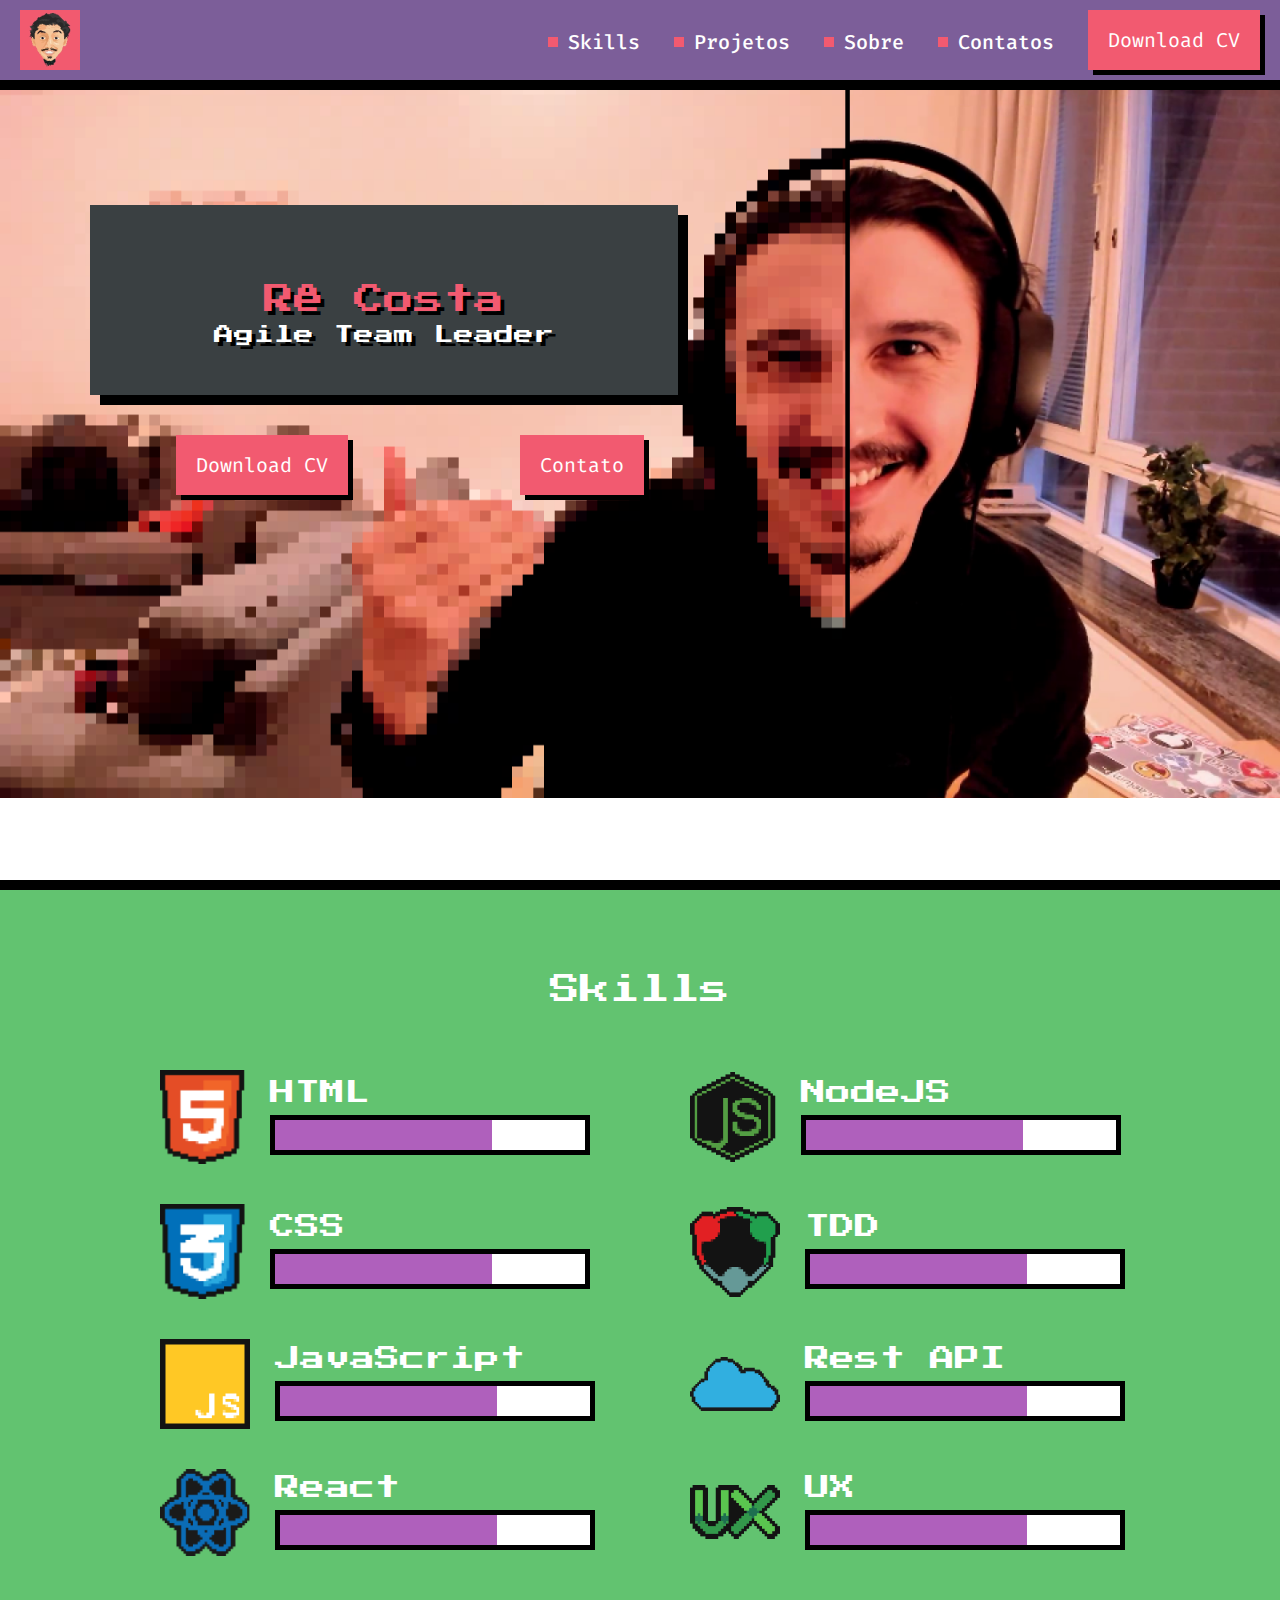
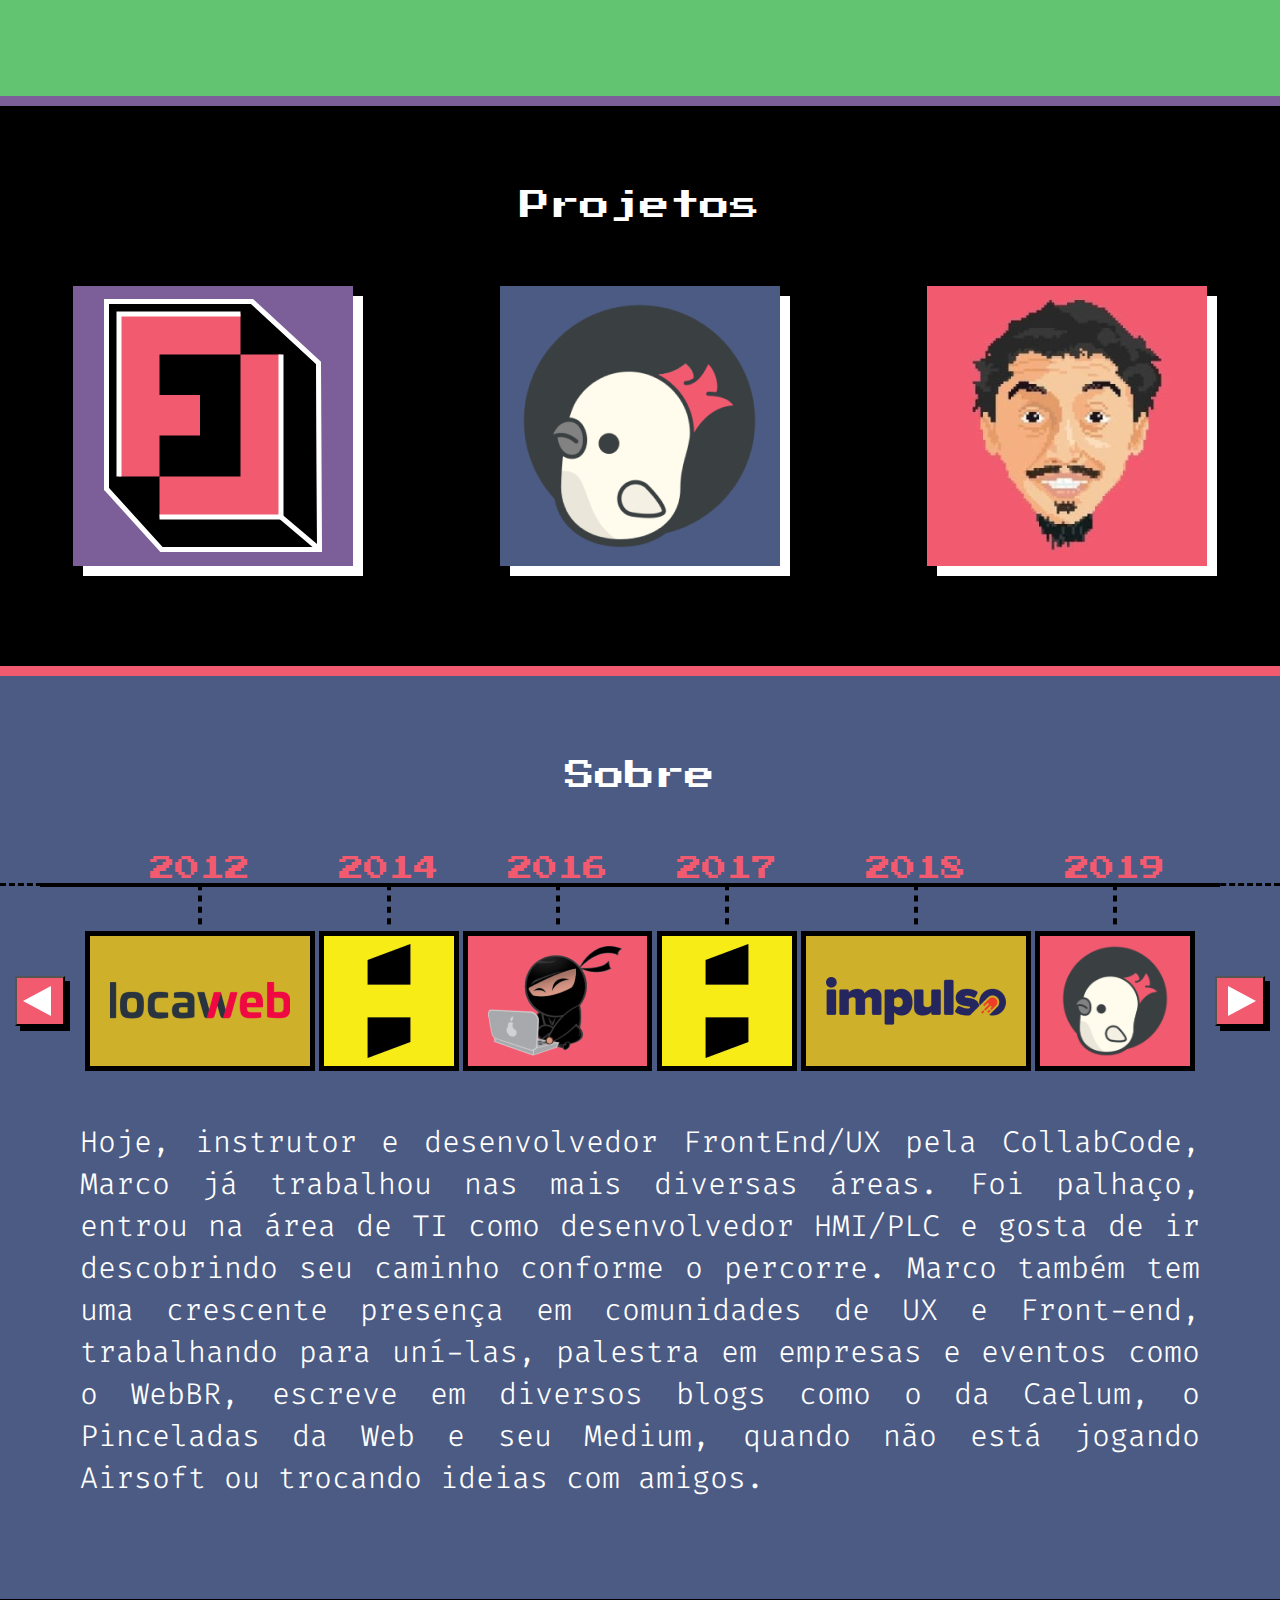
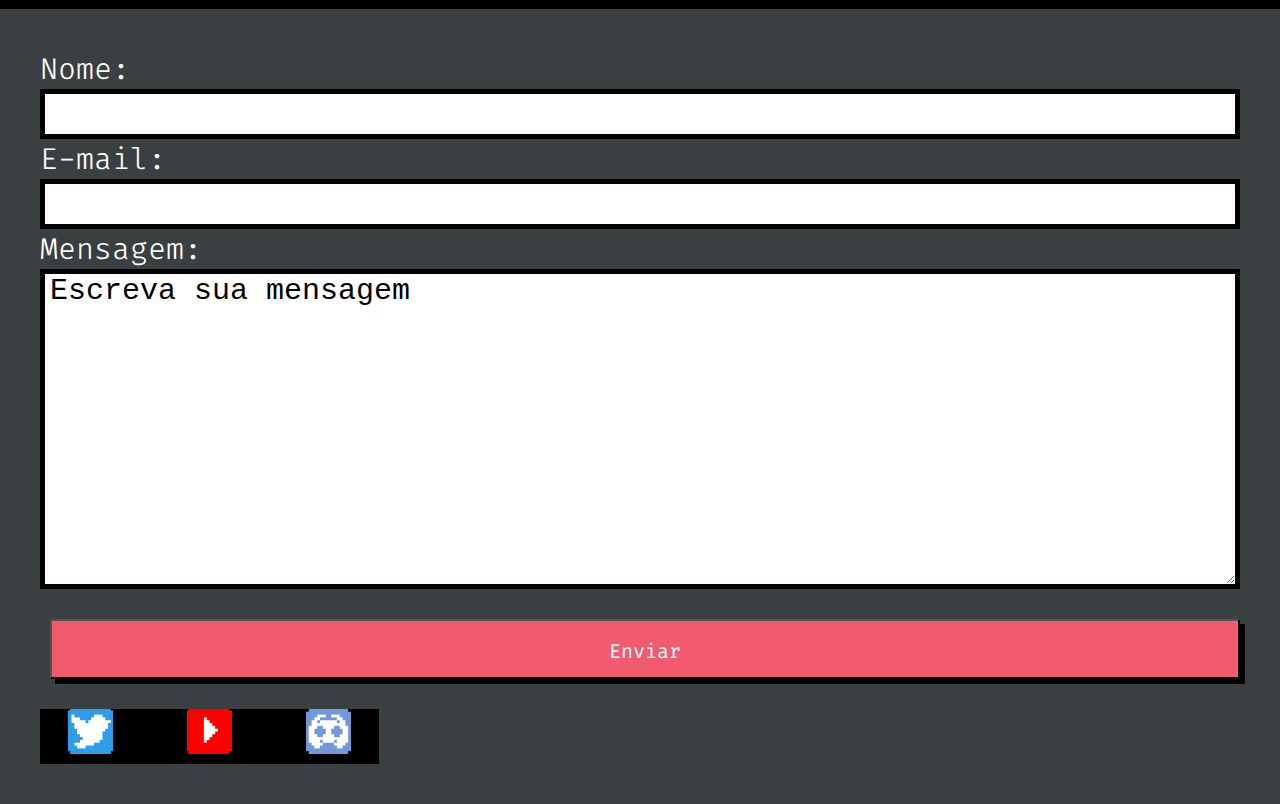
<file: index.html>
<!DOCTYPE html 5.0>

<html lang="pt-BR">
    <head>
        <meta charset="UTF-8">
        <meta name="viewport" content="width=device-width">

        <!--como colocar icone para aparecer junto com o titulo-->
        <link rel="icon" type="image/png" sizes="72x72" href="assets/img/logo.png">

        <title>Portfório da Rê</title>

        <!--bloco de importacao da fonte-->
        
        <link rel="preconnect" href="https://fonts.googleapis.com">
        <link rel="preconnect" href="https://fonts.gstatic.com" crossorigin>
        <link href="https://fonts.googleapis.com/css2?family=Fira+Code:wght@300;400;500&family=Montserrat:wght@100&family=Press+Start+2P&family=Roboto&display=swap" rel="stylesheet">
        <!--fim do bloco de importacao da fonte-->

    

        <link rel="stylesheet" href="css/reset.css">
        <link rel="stylesheet" href="css/style.css">
        <link rel="stylesheet" href="css/components/main-header.css">
        <link rel="stylesheet" href="css/components/main-action.css">
        <link rel="stylesheet" href="css/components/main-button.css">
        <link rel="stylesheet" href="css/components/area-da-foto.css">
        <link rel="stylesheet" href="css/components/title.css">
        <link rel="stylesheet" href="css/components/subtitle.css">
        <link rel="stylesheet" href="css/components/area-titulo.css">
        <link rel="stylesheet" href="css/components/section.css">
        <link rel="stylesheet" href="css/components/skill-tec.css">
        <link rel="stylesheet" href="css/components/tecnologias.css">
        <link rel="stylesheet" href="css/components/progress-bar.css">
        <link rel="stylesheet" href="css/components/projetos.css">
        <link rel="stylesheet" href="css/components/texto-sobre.css">
        <link rel="stylesheet" href="css/components/button-arrow.css">
        <link rel="stylesheet" href="css/components/main-carrosel.css">
        <link rel="stylesheet" href="css/components/node-card.css">
        <link rel="stylesheet" href="css/components/main-formulario.css">
        <link rel="stylesheet" href="css/components/main-footer.css">


    </head>

    <body>

        <header class="main-header">
            <img src="assets/img/logo.png" alt="logo-caricatura">

            <nav class="navigation">
                <a class="main-action" lang="en" href="index.html">Skills</a>
                <a class="main-action" href="index.html">Projetos</a>
                <a class="main-action" href="index.html">Sobre</a>
                <a class="main-action" href="index.html">Contatos</a>
                <a class="main-button" lang="en" href="index.html">Download CV</a>
            </nav>
        </header>
        <section class="area-da-foto">
            <div class="wrapper">
                <div class="area-titulo">
                    <h1 class="main-title">Rê Costa</h1>
                    <h2 class="subtitle">Agile Team Leader</h2>
                </div>
             
                <div class="navigation">
                    <a lang="en" class="main-button" href="">Download CV</a>
                    <a lang="pt-BR" class="main-button" href="">Contato</a>
                </div>
            </div> 
        </section>
        <section class="section">
            <div class="conjunto">
                <h2 class="main-title -second">Skills</h3>
                <div class="Tecnologias"> <!--bloco de todas as tecnologias-->

                    <!--jeito do marco bruno estudar isso aqui <dd class="bar"> <progress max="100" value="70">70%</progress> </dd>-->
                    <article class="skill-tec">
                        <img class="icon" src="assets/img/ico_html5.png" alt="logotipo do HTML5" class="logo">
                        <div class="right">
                            <h3 class="title">HTML</h3>
                            <progress class="progress-bar" max="100" value="70">70</progress>
                        </div>
                    </article>

                    
                    <article class="skill-tec">
                        <img class="icon" src="assets/img/ico_nodejs.png" alt="logotipo do NodeJs" class="logo">
                        <div class="right">
                            <h3 class="title">NodeJS</h3>
                            <progress class="progress-bar" max="100" value="70">70</progress>
                        </div>
                    </article>


                    <article class="skill-tec">
                        <img class="icon" src="assets/img/ico_css3.png" alt="logotipo do CSS" class="logo">
                        <div class="right">
                            <h3 class="title">CSS</h3>
                            <progress class="progress-bar" max="100" value="70">70</progress>
                        </div>
                    </article>

                    <article class="skill-tec">
                        <img class="icon" src="assets/img/ico_tdd.png" alt="logotipo do TDD" class="logo">
                        <div class="right">
                            <h3 class="title">TDD</h3>
                            <progress class="progress-bar" max="100" value="70">70</progress>
                        </div>
                    </article>

                    <article class="skill-tec">
                        <img class="icon" src="assets/img/ico_js.png" alt="logotipo do JavaScript" class="logo">
                        <div class="right">
                            <h3 class="title">JavaScript</h3>
                            <progress class="progress-bar" max="100" value="70">70</progress>
                        </div>
                    </article>

                    <article class="skill-tec">
                        <img class="icon" src="assets/img/ico_restapi.png" alt="logotipo do RestAPI" class="logo">
                        <div class="right">
                            <h3 class="title">Rest API</h3>
                            <progress class="progress-bar" max="100" value="70">70</progress>
                        </div>
                    </article>

                    <article class="skill-tec">
                        <img class="icon" src="assets/img/ico_react.png" alt="logotipo do React" class="logo">
                        <div class="right">
                            <h3 class="title">React</h3>
                            <progress class="progress-bar" max="100" value="70">70</progress>
                        </div>
                    </article>

                    <article class="skill-tec">
                        <img class="icon" src="assets/img/ico_ux.png" alt="logotipo do UX" class="logo">
                        <div class="right">
                            <h3 class="title">UX</h3>
                            <progress class="progress-bar" max="100" value="70">70</progress>
                        </div>
                    </article>
                </div>
            </div>



        </section>

        <section class="section -bgBlack -borderPink">
            <h2 class="main-title -second">Projetos</h3>

            <div class="wrapper-card">
                <figure class="card-project">
                    <a href="" target="_blank"><img class="logo" src="assets/img/logo-firedlabs.svg" alt="imagem do projeto firedlabs"></a>
                </figure>

                <figure class="card-project -blue">
                    <a href="" target="_blank"><img class="logo" src="assets/img/logo-collabcode.png" alt="imagem do projeto collabcode"></a>
                </figure>

                <figure class="card-project">
                    <a href="" target="_blank"><img class="logo" src="assets/img/portfolio.png" alt="imagem do projeto portfolio"></a>
                </figure>
            </div>

        </section>
        <section class="section -bgBlue -borderBlack">
            <h2 class="main-title -second">Sobre</h3>

            <section class="main-carrosel">

                <button class="button-arrow -left"><span class="content">Voltar</span></button>  
                
                <div class="itens">
                    <div class="elements">
                        <figure class="node-card">
                            <figcaption class="title">2012</figcaption>
                            <div class="logo"><img src="assets/img/logo-locaweb.png" alt="logo da locaweb"></div>
                        </figure>

                        <figure class="node-card">
                            <figcaption class="title">2014</figcaption>
                            <div class="logo -caelum"><img src="assets/img/logo-caelum.png" alt="logo da Caelum"></div>
                        </figure>

                        <figure class="node-card">
                            <figcaption class="title">2016</figcaption>
                            <div class="logo -bgpink"><img src="assets/img/logo-getninjas.png" alt="logo da getNinjas"></div>
                        </figure>

                        <figure class="node-card">
                            <figcaption class="title">2017</figcaption>
                            <div class="logo -caelum"><img src="assets/img/logo-caelum.png" alt="logo da Caelum"></div>
                        </figure>

                        <figure class="node-card">
                            <figcaption class="title">2018</figcaption>
                            <div class="logo"><img src="assets/img/logo-impulso.png" alt="logo da impulso"></div>
                        </figure>

                        <figure class="node-card">
                            <figcaption class="title">2019</figcaption>
                            <div class="logo -bgpink -collab"><img src="assets/img/logo-collabcode.png" alt="logo da Collabcode"></div>
                        </figure>
                    </div>
                </div>

                <button class="button-arrow -right"><span class="content">Avançar</span></button>
            
            </section>
            <script src="assets/js/main-carrossel.js"></script>

            <p class="texto-sobre">Hoje, instrutor e desenvolvedor FrontEnd/UX pela CollabCode, Marco já trabalhou nas mais diversas áreas. Foi palhaço, entrou na área de TI como desenvolvedor HMI/PLC e gosta de ir descobrindo seu caminho conforme o percorre. Marco também tem uma crescente presença em comunidades de UX e Front-end, trabalhando para uní-las, palestra em empresas e eventos como o WebBR, escreve em diversos blogs como o da Caelum, o Pinceladas da Web e seu Medium, quando não está jogando Airsoft ou trocando ideias com amigos.</p>


        </section>

        <form class="main-formulario">
            <label class="label" for="name" >Nome:</lable>
            <input class="input" id="name" type="text">

            <label class="label" for="email">E-mail:</lable>
            <input class="input" id="email" type="email">

            <label class="label" for="mensagem">Mensagem:</label>
            <textarea class="input -textarea" id="mensagem" cols="30" rows="10">Escreva sua mensagem</textarea>
            
            <button class="main-button -full" type="submit">Enviar</button>
        
        </form>



        <footer class="main-footer">
            <a class="action" href="http://twitter.com.br" target="_blank"><img src="assets/img/icon-twitter.png" alt="logo do twitter em pixelart"></a>
            <a class="action" href="http://youtube.com.br" target="_blank"><img src="assets/img/icon-youtube.png" alt="logo do youtube em pixelart"></a>
            <a class="action" href="http://discord.com" target="_blank"><img src="assets/img/icon-discord.png" alt="logo do discord em pixelart"></a>
        </footer>

    </body>
</html>
</file>
<file: htmlteste.html>
<!DOCTYPE html>
<html lang="en">
<head>
    <meta charset="UTF-8">
    <meta http-equiv="X-UA-Compatible" content="IE=edge">
    <meta name="viewport" content="width=device-width, initial-scale=1.0">
    <link rel="stylesheet" href="css/components/progress-bar.css">
    <title>Document</title>
</head>
<body>
    <progress class="progress-bar" value="70" max="100">70%</progress>

     
</body>
</html>
</file>
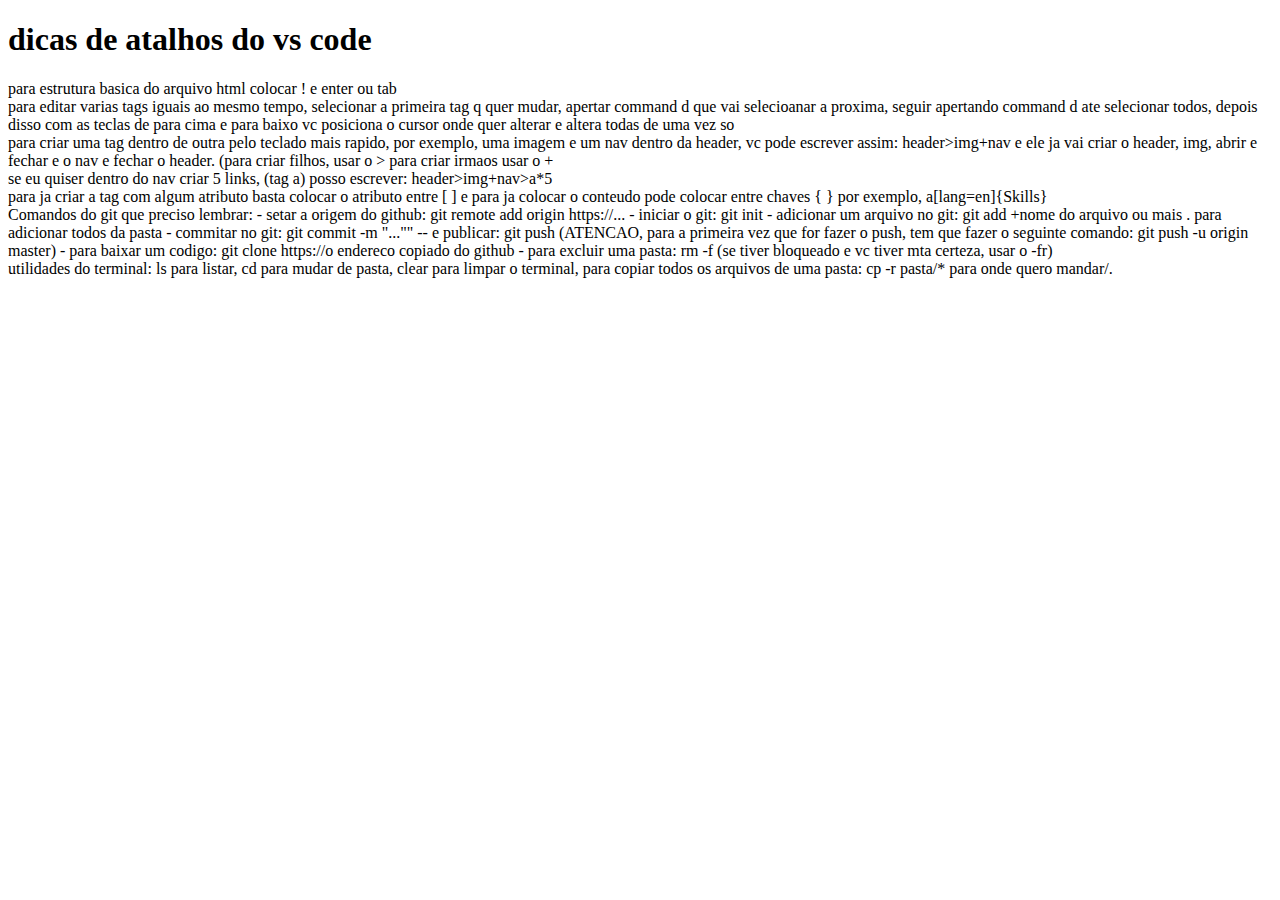
<file: assets/anotacoes.html>
<!DOCTYPE html>
<html lang="pt-BR">
<head>
    <meta charset="UTF-8">
    <meta http-equiv="X-UA-Compatible" content="IE=edge">
    <meta name="viewport" content="width=device-width, initial-scale=1.0">
    <title>Document</title>
</head>



<body>

    <h1>dicas de atalhos do vs code</h1>

    <li> para estrutura basica do arquivo html colocar ! e enter ou tab</li>
    <li>para editar varias tags iguais ao mesmo tempo, selecionar a primeira tag q quer mudar, apertar command d que vai selecioanar a proxima, seguir apertando command d ate selecionar todos, depois disso com as teclas de para cima e para baixo vc posiciona o cursor onde quer alterar e altera todas de uma vez so</li>
    <li>para criar uma tag dentro de outra pelo teclado mais rapido, por exemplo, uma imagem e um nav dentro da header, vc pode escrever assim:  header>img+nav e ele ja vai criar o header, img, abrir e fechar e o nav e fechar o header. (para criar filhos, usar o > para criar irmaos usar o + </li>
    <li>se eu quiser dentro do nav criar 5 links, (tag a) posso escrever: header>img+nav>a*5 </li>
    <li>para ja criar a tag com algum atributo basta colocar o atributo entre [ ] e para ja colocar o conteudo pode colocar entre chaves { } por exemplo, a[lang=en]{Skills} </li>

    <li>Comandos do git que preciso lembrar: - setar a origem do github: git remote add origin https://...   -  iniciar o git: git init   - adicionar um arquivo no git: git add +nome do arquivo ou mais . para adicionar todos da pasta   - commitar no git: git commit -m "...""  -- e publicar: git push (ATENCAO, para a primeira vez que for fazer o push, tem que fazer o seguinte comando: git push -u origin master)  -  para baixar um codigo: git clone https://o endereco copiado do github  -  para excluir uma pasta: rm -f (se tiver bloqueado e vc tiver mta certeza, usar o -fr)</li>

    <li>utilidades do terminal: ls para listar, cd para mudar de pasta, clear para limpar o terminal, para copiar todos os arquivos de uma pasta: cp -r pasta/* para onde quero mandar/. </li>

</body>
</html>
</file>
<file: css/style.css>
/*
.area-pixelada {
    background: url(../assets/img/photopix.png);
    width: 955px;
    height: 707px;
    text-align: center;
    padding: 80px 0px 0px 0px;
    border-bottom: 10px solid black;
    border-right: 5px solid #000000;
    margin: 0;
} */
</file>
<file: css/components/main-header.css>
.main-header{
    display: flex;
    background-color: #7C5E99;
    padding: 10px 20px;
    border-bottom: 10px solid black;
    justify-content: space-between;
}
</file>
<file: css/components/main-action.css>
.main-action::before {
    content: " ";
    background-color: #F25A70;
    width: 10px;
    height: 10px;
    margin-right: 10px;
}


.main-action {
    display: inline-flex;
    color: #FFFFFF;
    font-size: 20px;
    font-family:  "Fira Code", Arial, Helvetica, sans-serif;
    font-weight: 500;
    text-decoration: none;
    margin-right: 30px;
    align-items: center;
}
</file>
<file: css/components/main-button.css>
.main-button{
    background-color: #F25A70;
    display: inline-block;
    line-height: 60px;
    height: 60px;
    padding: 0 20px;
    box-shadow: 5px 5px 0 #000000;
    margin-right: 0px;
    transition: transform 1s linear;
    font-family: "Fira Code", sans-serif;
    font-size: 20px;
    color: #fff;
    text-decoration: none;

}

.main-button:hover {
    color: black;
    transform: scale(1.09);
}

.main-button.-full{
    width: calc(100% - 10px);
    margin: 3px;
    justify-content: center;
    margin: 30px 10px;

}
</file>
<file: css/components/area-da-foto.css>
.area-da-foto{
    box-sizing: border-box;
    background-image: url(../../assets/img/Group1.png);
    background-repeat: no-repeat;
    background-size: 100%;
    height: 800px;
    border-bottom: 10px solid black;
    
}

.area-da-foto .wrapper{
    display: flex;
    flex-direction: column;
    width: 640px;
    padding-left: 90px;
    padding-top: 115px;

}

.area-da-foto .area-titulo{
    margin-bottom: 40px;

}

.area-da-foto .navigation{
    display: flex;
    flex-direction: row;
    justify-content: space-around;

}
</file>
<file: css/components/title.css>
.main-title{
    color: #F25A70;
    font-family: "Press Start 2P", Arial, Helvetica, sans-serif;
    font-size: 30px;
    text-shadow: 4px 4px 0px #000000;
    line-height: 40px;
    padding-top: 30px;
}

.main-title.-second{
    color: #fff;
    text-shadow: none;
    text-align:center;
    margin-bottom: 60px;
}
</file>
<file: css/components/subtitle.css>
.subtitle{
    color: #FFFFFF;
    font-size: 20px;
    font-family: "Press Start 2P", Arial, sans-serif;
    line-height: 30px;
    height: 30px;
    text-shadow: 4px 4px 0 #000000;

}

/*
.titulo-skills{
    color: #FFFFFF;
    font-family: "Press Start 2P", Arial, sans-serif;
    font-size: 40px;
    padding-top: 50px;
}
*/
</file>
<file: css/components/area-titulo.css>
.area-titulo{
    display: inline-block;
    background-color: #3A4042;
    width: 500px;
    height: 100px;
    box-shadow: 10px 10px 0 #000000;
    text-align: center;
    padding: 45px 44px;


    /* margin-top: 116px;
    margin-left: 91px;
    margin-bottom: 40px;
    align-items: center;
 */
}

.area-titulo .title{
    margin-bottom: 28px;
}
</file>
<file: css/components/section.css>
.section{
    background-color: #62C370;
    text-align: center;
    padding-top: 50px;
    padding-bottom: 100px;
    border-bottom: 10px solid #7c5e99;
}

.section .main-title{
    margin-bottom: 60px;
}

.section.-bgBlack{
    background-color: #000;

}

.section.-borderPink{
    border-bottom: 10px solid #F25A70;

}

.section.-bgBlue{
    background-color: #4C5B84;

}

.section.-borderBlack{
    border-bottom: 10px solid #000;

}
</file>
<file: css/components/skill-tec.css>
.skill-tec{
    display: flex;
    align-items: center;
    font-family: "Press Start 2P", Arial, Helvetica, sans-serif;
    font-size: 25px;
    color: #FFF;

}

.skill-tec .icon{
    margin-right: 25px;
    width: 90px;
 
}

.skill-tec .right{
    display: flex;
    flex-direction: column;
    text-align: left;
    justify-content: space-around;
}
</file>
<file: css/components/tecnologias.css>
.tecnologias{
    display: flex;
    flex-wrap: wrap;
    max-width: 960px;
    box-sizing: border-box;
    justify-content: space-around;
    margin-left: auto;
    margin-right: auto;
    
}

.tecnologias .skill-tec{
    width: 430px;
    margin-bottom: 40px;
}

.skill-tec .title{
    margin-bottom: 10px;
}

.tecnologias .skill-tec:nth-child(odd){
    margin-right: 100px;
}

.tecnologias .progress-bar{
    width: 320px;
}

/*
.bloco-linguagem{
    display: flex;
    margin-bottom: 38px;
}



.titulo-barra{
    text-align: left;
    margin-top: 10px;
    margin-left: 30px;
    margin-bottom: 4px;
}

.linguagem{
    font-family: "Press Start 2P", sans-serif;
    font-size: 25px;
    color: #fff;
    margin-bottom: 16px;
}


.barra{
    display: flex;
    content: " ";
    width: 320px;
    height: 40px;
    background-color: #fff;
    border: 5px solid #000;
}

.barra::before{
    content: "";
    width: 50%;
    background-color: #7C5E99;
}

.barra3{
    display: flex;
    content: " ";
    width: 320px;
    height: 40px;
    background-color: #fff;
    border: 5px solid #000;
}

.barra3::before{
    content: "";
    width: value();
    background-color: #7C5E99;
} */
</file>
<file: css/components/progress-bar.css>
.progress-bar {
    box-sizing: border-box;
    background-color: #fff;
    border: 5px solid #000;
    height: 40px;
}

.progress-bar::-webkit-progress-bar,
.progress-bar::-webkit-progress-value {
    width: 70%;
    background-color: #AF60BC;
}

.progress-bar::-moz-progress-bar {
    background-color: #AF60BC;
}
</file>
<file: css/components/projetos.css>
.wrapper-card{
    display: flex;
    justify-content: space-around;
}

.card-project{
    display: flex;
    justify-content: center;
    align-items: center;
    background-color: #7C5E99;
    width: 280px;
    height: 280px;
    box-shadow: 10px 10px 0px #FFF;

}

.card-project.-blue{
    background-color: #4C5B84;
}
</file>
<file: css/components/texto-sobre.css>
.texto-sobre{
    font-family:  "Fira Code", Arial, Helvetica, sans-serif;
    font-size: 30px;
    font-weight: 300;
    line-height: 1.4;
    color: #FFF;
    text-align: justify;
    margin-left: 80px;
    margin-right: 80px;
    margin-top: 50px;
}
</file>
<file: css/components/button-arrow.css>
.button-arrow{
    width: 50px;
    height: 50px;
    background-color: #F25A70;
    box-shadow: 5px 5px 0px #000;
    cursor: pointer;
}

.button-arrow::before {
    content: " ";
    display: block;
    box-sizing: border-box;
    height: 15px;
    width: 15px;
    border:15px solid transparent;
    border-left:28px solid #FFFFFF;
    transform: translateX(5px);
}

.button-arrow.-left::before {
    transform: rotate(180deg) translateX(15px);
}


.button-arrow .content{
    display: none;
}
</file>
<file: css/components/main-carrosel.css>
.main-carrosel{
    display: flex;
    justify-content: space-between;
    position: relative;
    padding-left: 85px;
    padding-right: 85px;
}

.main-carrosel .itens{
    width: 100%;
    overflow: hidden;
}

.main-carrosel .elements{
    display: flex;
    justify-content: space-between;
    overflow: hidden;
    transition: transform 100ms ease-in-out;
}

.main-carrosel::before{
    content: " ";
    display: block;
    position: absolute;
    left: 0;
    top: 27.5px;
    width: 100%;
    height: 0px;
    border-top: 3px dashed #000;    
}

.main-carrosel::after{
    content: " ";
    display: block;
    position: absolute;
    left: 40px;
    top: 27px;
    height: 4px;
    width: calc(100% - 100px);
    background-color: #000;
}

.main-carrosel .button-arrow{
    position: absolute;
    bottom: 70px;
    transform: translateY(50%);
}

.main-carrosel .button-arrow.-left{
    left: 15px;
}
.main-carrosel .button-arrow.-right{
    right: 15px;
}
</file>
<file: css/components/node-card.css>
.node-card{
    display: inline-flex;
    flex-direction: column;
    align-items: center;
    position: relative;
}

.node-card::before{
    content: "";
    position: absolute;
    box-sizing: border-box;
    height: 0px;
    width: 40px;
    border: 2px dashed #000;
    transform: rotate(90deg) translateX(-62%);
    bottom: 140px;
}

.node-card .title{
    font-family: "Press Start 2P", Arial, Helvetica, sans-serif;
    font-size: 25px;
    font-weight: 400;
    color: #F25a70;
    margin-bottom: 50px;
}

.node-card .logo{
    display: flex;
    align-items: center;
    height: 140px;
    border: 5px solid #000;
    padding-left: 20px;
    padding-right: 20px;
    background-color: #ceb02a;
    box-sizing: border-box;

}

.node-card .logo.-caelum{
    padding: 0;
    border: 0;
    background-color: transparent;
}

.node-card .logo.-bgpink{
    background-color: #F25A70;
    box-sizing: border-box;
    height: 140px;
}

.node-card .-collab img{
    height: 114px;
}
</file>
<file: css/components/main-formulario.css>
.main-formulario{
    background-color: #3A4042;
    font-family: "Fira Code", Arial, Helvetica, sans-serif;
    justify-content: center;
    padding: 40px;
    font-size: 30px;
    font-weight: 300;
    line-height: 40px;
}

.main-formulario .label{
    color: #FFF;
    display: block;
}

.main-formulario .input{
    display: block;
    border: 5px solid #000;
    font-size: 30px;
    height: 50px;
    box-sizing: border-box;
    padding: 0 5px;
    width: 100%;
}

.main-formulario .-textarea{
    height: 320px;
}
</file>
<file: css/components/main-footer.css>
.main-footer{

    display: inline-block;
    background-color: #000;
    justify-content: center;
}

footer .action{
    margin: 28px 28px;
}
</file>
